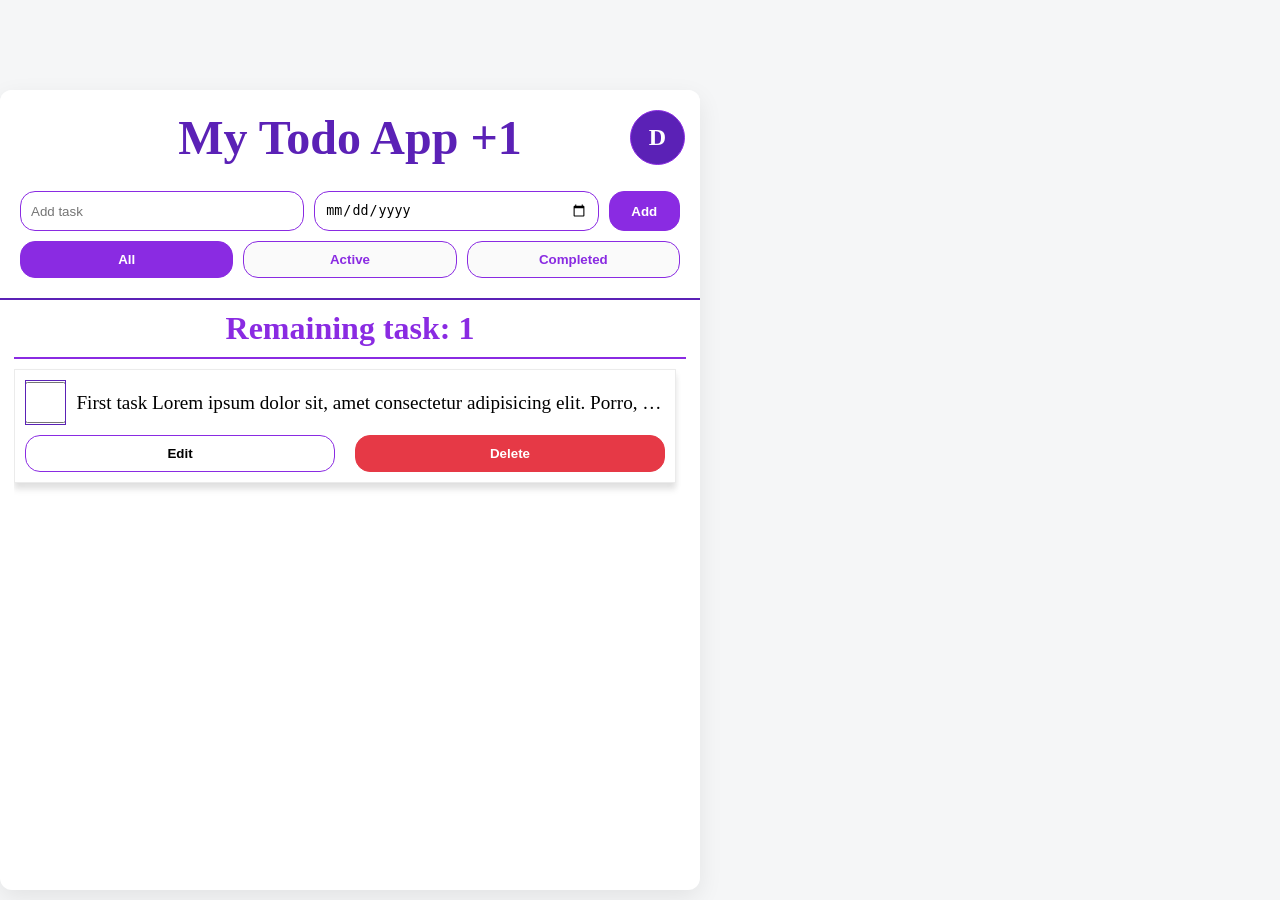
<file: Web_System_Lab_Activities/WS101-D-PORLAGE-LAB5/Proj_4_Todo_Improve/index.html>
<!DOCTYPE html>
<html lang="en">

<head>
    <meta charset="UTF-8">
    <meta name="viewport" content="width=device-width, initial-scale=1.0">
    <title>Todo Lab 5</title>
    <link rel="stylesheet" href="style.css">
    <script src="script.js" defer></script>

</head>

<body>
    <div class="todo-app">
        <div class="todo-heading">
            <h1 class="todo-title">My Todo App +1</h1>
            <div class="todo-user" data-user-ui>
                <h2 data-username-char>D</h2>
                <dialog class="user-modal" data-user-modal>
                    <div class="modal-wrapper">
                        <div class="modal-heading">
                            <h2 data-cur-user>darshan</h2>
                            <p>current user</p>
                        </div>
                        <h3>Recent Users</h3>
                        <ul class="recent-users" data-recent-users></ul>
                        <div class="add-user">
                            <button data-user-modal-close>Close</button>
                            <button data-add-user>Add new user</button>
                            <dialog data-add-user-modal class="add-user-modal">
                                <form action="" method="get" class="add-user-form">
                                    <label for="username">Create New User</label>
                                    <input type="text" id="username" name="username" placeholder="Enter username..." maxlength="20">
                                    <div class="user-ctrls">
                                        <button data-close-modal-btn type="button">Cancel</button>
                                        <button type="submit">Login</button>
                                    </div>
                                </form>
                            </dialog>
                        </div>
                    </div>
                </dialog>
            </div>
            <form class="todo-add-task">
                <input type="text" name="description" placeholder="Add task" required>
                <input type="date" name="target-date">
                <button type="submit">Add</button>
            </form>
            <div class="display-ctrls" data-display-ctrl>
                <button data-active="true">All</button>
                <button data-active="" data-state="active">Active</button>
                <button data-active="" data-state="completed">Completed</button>
            </div>
        </div>
        <div class="todo-body">
            <h2 class="todo-task-count" data-count>Remaining task: 1</h2>
            <ul class="todo-task-list" data-taskContainer data-state="all">
                <li class="task">
                    <div class="task-meta">
                        <input type="checkbox">
                        <span>First task Lorem ipsum dolor sit, amet consectetur adipisicing elit. Porro, quae id
                            tempora dolor ut modi totam saepe ducimus atque sit itaque nisi, similique ad exercitationem
                            ea consequuntur iusto rem nam!</span>
                    </div>
                    <div class="task-ctrls">
                        <button data-btn-action="edit">Edit</button>
                        <button data-btn-action="delete">Delete</button>
                    </div>
                </li>
            </ul>
        </div>
    </div>
</body>

</html>
</file>
<file: Web_System_Lab_Activities/WS101-D-PORLAGE-LAB5/Proj_4_Todo_Improve/style.css>
:root {
    --accent-color: #8A2BE2;
    --background-color: #fafafa;
    --surface-color: #ffffff;
    --text-color: #1e1e2f;
    --muted-text-color: #6e6b7b;

    --primary-color: #5B21B6;
    --secondary-color: #C084FC;
    --highlight-color: #E0B3FF;
    --danger-color: #E63946;
    --success-color: #2ECC71;
    --complement-color: #2BE28A;

    --alternative-color: #fff;
    --soft-white: #f5f6f7;
    --soft-shadow: #00000014;
}

/* Due to lack of time unable to optimize */

* {
    box-sizing: border-box;
    margin: 0;
}

body {
    background-color: var(--soft-white);
}

.todo-app {
    display: flex;
    flex-direction: column;
    align-items: center;
    justify-self: center;
    margin-top: 90px;
    height: 800px;
    width: 700px;
    background-color: var(--alternative-color);
    /* border: 2px solid var(--primary-color); */
    border-radius: 12px;
    box-shadow: 0 8px 24px var(--soft-shadow);
    touch-action: manipulation;
    overflow: hidden;
    transition: transform 0.2s ease, box-shadow 0.2s ease;
}

.todo-heading {
    display: flex;
    flex-direction: column;
    align-items: center;
    position: relative;
    gap: 10px;
    background-color: var(--surface-color);
    padding: 20px;
    width: 100%;
    border-bottom: 2px solid var(--primary-color);
}

.todo-title {
    color: var(--primary-color);
    text-align: center;
    font-size: 3rem;
    margin-bottom: 1rem;
}


.todo-user {
    position: absolute;
    display: flex;
    justify-content: center;
    align-items: center;
    height: 55px;
    width: 55px;
    color: var(--alternative-color);
    background-color: var(--primary-color);
    border: 1px solid var(--accent-color);
    border-radius: 50%;
    left: 90%;
}

.user-modal {
    margin: auto;
    height: 500px;
    width: 500px;
    background-color: var(--background-color);
    border-color: var(--primary-color);
    box-shadow: 3px 3px 5px #1e1e2f;
    transition: all 300ms ease-in-out;
    overflow: hidden;
}

.modal-heading {
    text-align: center;
    padding: 10px;
    width: 90%;
    border-bottom: solid 2px var(--primary-color);
    color: var(--primary-color);
}

.modal-heading h2 {
    font-size: 2rem;
}

.modal-wrapper {
    display: flex;
    flex-direction: column;
    justify-content: center;
    align-items: center;
    gap: 10px;
    width: 100%;
    padding: 20px 0;
}

.modal-wrapper h3 {
    color: var(--accent-color);
}

.recent-users {
    display: flex;
    flex-direction: column;
    align-items: center;
    gap: 10px;
    padding: 20px 0 0 0;
    list-style: none;
    height: 250px;
    width: 100%;
    overflow-y: auto;
    scrollbar-gutter: stable;
    scrollbar-width: thin;
    outline: none;
}

.recent-user {
    display: flex;
    justify-content: space-between;
    align-items: center;
    padding: 10px;
    width: 90%;
    background-color: var(--alternative-color);
    box-shadow: 1px 1px 2px #1e1e2f;
    font-size: 1.1rem;
    transition: all 200ms ease-in;
}

.recent-user p {
    width: 60%;
}

.recent-user:hover,
.add-user button:hover {
    box-shadow: 2px 2px 5px #1e1e2f;
}
.recent-user .user-ctrls {
    display: flex;
    gap: 10px;
}

.add-user {
    display: flex;
    align-items: center;
    justify-content: space-around;
    padding: 10px 0;
    width: 100%;
}

.add-user button {
    font-size: .9rem;
    border: 1px solid var(--accent-color);
    background-color: var(--alternative-color);
    color: var(--primary-color);
    box-shadow: 1px 1px 2px #1e1e2f;
    width: 120px;
    padding: 8px;
    transition: box-shadow 300ms ease-in-out;
}

.add-user-modal {
    margin: auto;
    background-color: var(--background-color);
    border-color: var(--primary-color);
    box-shadow: 3px 3px 5px #1e1e2f;
    transition: all 300ms ease-in-out;
}

.add-user-form {
    display: flex;
    flex-direction: column;
    justify-content: center;
    align-items: center;
    gap: 20px;
    width: 300px;
    padding: 20px 0;
}

.add-user-form label {
    font-size: 1.8rem;
    font-weight: 600;
    text-align: center;
    width: 90%;
    padding: 5px;
    background-color: var(--accent-color);
    color: var(--alternative-color);
    box-shadow: 2px 2px 5px #1e1e2f;
}

.add-user-form input {
    font-size: 1rem;
    padding: 6px;
    width: 90%;
}

.add-user-form .user-ctrls {
    width: 90%;
    display: flex;
    justify-content: space-between;
}

.add-user-form .user-ctrls button {
    width: 100px;
    padding: 5px;
}

.user-ctrls button {
    width: 70px;
    padding: 5px;
    border-radius: 8px;
    border: 1px solid var(--accent-color);
}

.todo-add-task {
    display: flex;
    align-items: center;
    justify-content: space-between;
    gap: 10px;
    width: 100%;
}

.todo-add-task input {
    height: 40px;
    width: 85%;
    border-radius: 15px;
    border: 1px solid var(--accent-color);
    padding: 10px;
}

.todo-add-task input:focus {
    border: none;
    outline: solid 2px var(--highlight-color);
}

.todo-add-task button {
    height: 40px;
    width: 20%;
    border-radius: 15px;
    border: 1px solid var(--accent-color);
    background-color: var(--accent-color);
    color: var(--alternative-color);
    font-weight: 600;
}

.display-ctrls {
    display: flex;
    justify-content: center;
    flex-wrap: nowrap;
    gap: 10px;
    width: 100%;
}

.display-ctrls button {
    flex: 1;
    padding: 10px 5px;
    border-radius: 15px;
    border: 1px solid var(--accent-color);
    background-color: var(--background-color);
    color: var(--accent-color);
    font-weight: 600;
}

/* BUTTON PSEUDO */
.todo-add-task button:hover,
.display-ctrls button:hover {
    background-color: var(--primary-color);
    color: var(--alternative-color);
}

.todo-add-task button:focus-visible,
.display-ctrls button:focus-visible {
    background-color: #892be288;
    color: var(--alternative-color);
}

.todo-body {
    width: 100%;
    display: flex;
    flex-flow: column nowrap;
    align-items: center;
}

.todo-task-count {
    text-align: center;
    padding: 10px;
    font-size: 2rem;
    color: var(--accent-color);
    border-bottom: 2px solid var(--accent-color);
    width: 96%;
}

.todo-task-list {
    display: flex;
    flex-direction: column;
    align-items: center;
    gap: 10px;
    padding: 10px 0;
    width: 96%;
    height: 520px;
    overflow-y: auto;
    scrollbar-gutter: stable;
    scrollbar-width: thin;
}

.todo-task-list .task {
    display: flex;
    flex-flow: column nowrap;
    gap: 10px;
    border: 1px solid var(--soft-shadow);
    /* border-radius: 15px; */
    box-shadow: 0 4px 6px rgba(0, 0, 0, 0.08),
        0 8px 6px rgba(0, 0, 0, 0.06);
    width: 100%;
    padding: 10px;
}

.task-user {
    display: flex;
    justify-content: space-between;
}

.task-user p {
    font-size: 1.2rem;
}

.task-meta {
    display: flex;
    justify-content: flex-start;
    align-items: center;
    font-size: 1.2rem;
    gap: 10px;
}

.task-meta input[type="checkbox"],
.task-meta input[type="checkbox"]::before {
    height: 45px;
    width: 45px;
    cursor: pointer;
    outline: 1px solid var(--primary-color);
    /* Adds outline around checkbox */
    outline-offset: -1px;
    accent-color: var(--primary-color);
}

.task-meta input[type="text"],
.task-meta input[type="text"]::before {
    height: 50px;
    width: 100%;
    padding: 10px;
    font-size: 1.1rem;
    outline: 1px solid var(--primary-color);
    /* Adds outline around checkbox */
    outline-offset: -1px;
    accent-color: var(--primary-color);
}

.task-meta span {
    display: inline-block;
    width: 100%;
    white-space: nowrap;
    text-overflow: ellipsis;
    overflow: hidden;
}

.task-ctrls {
    display: flex;
    justify-content: space-between;
    align-items: center;
    gap: 20px;
}

.task-ctrls button {
    flex: 1;
    padding: 10px;
    border-radius: 15px;
    border: 1px solid var(--accent-color);
    background-color: var(--surface-color);
    font-weight: 600;
}

.task-ctrls button:first-child:hover {
    background-color: #c4bebe41;
    color: var(--text-color);
}

.task-ctrls button[data-btn-action="delete"],
.user-ctrls button:first-child {
    background-color: var(--danger-color);
    border: 1px solid var(--danger-color);
    color: var(--alternative-color);
}

.task-ctrls button[data-btn-action="delete"]:hover,
.user-ctrls button:first-child:hover {
    background-color: #d33341;
    color: var(--alternative-color);
}

.task-ctrls button[data-btn-action="save"],
.user-ctrls button:last-child {
    background-color: var(--success-color);
    border: 1px solid var(--success-color);
    color: var(--alternative-color);
}

.task-ctrls button[data-btn-action="save"]:hover,
.user-ctrls button:last-child:hover {
    background-color: #42b371e1;
    color: var(--alternative-color);
}

/* Others */
button {
    cursor: pointer;
    outline: none;
    user-select: none;
}

.display-ctrls [data-active="true"] {
    background-color: var(--accent-color);
    color: var(--alternative-color);
}

[data-complete=true] span {
    text-decoration: line-through 2px var(--accent-color);
}

span.hide {
    display: none;
}
</file>
